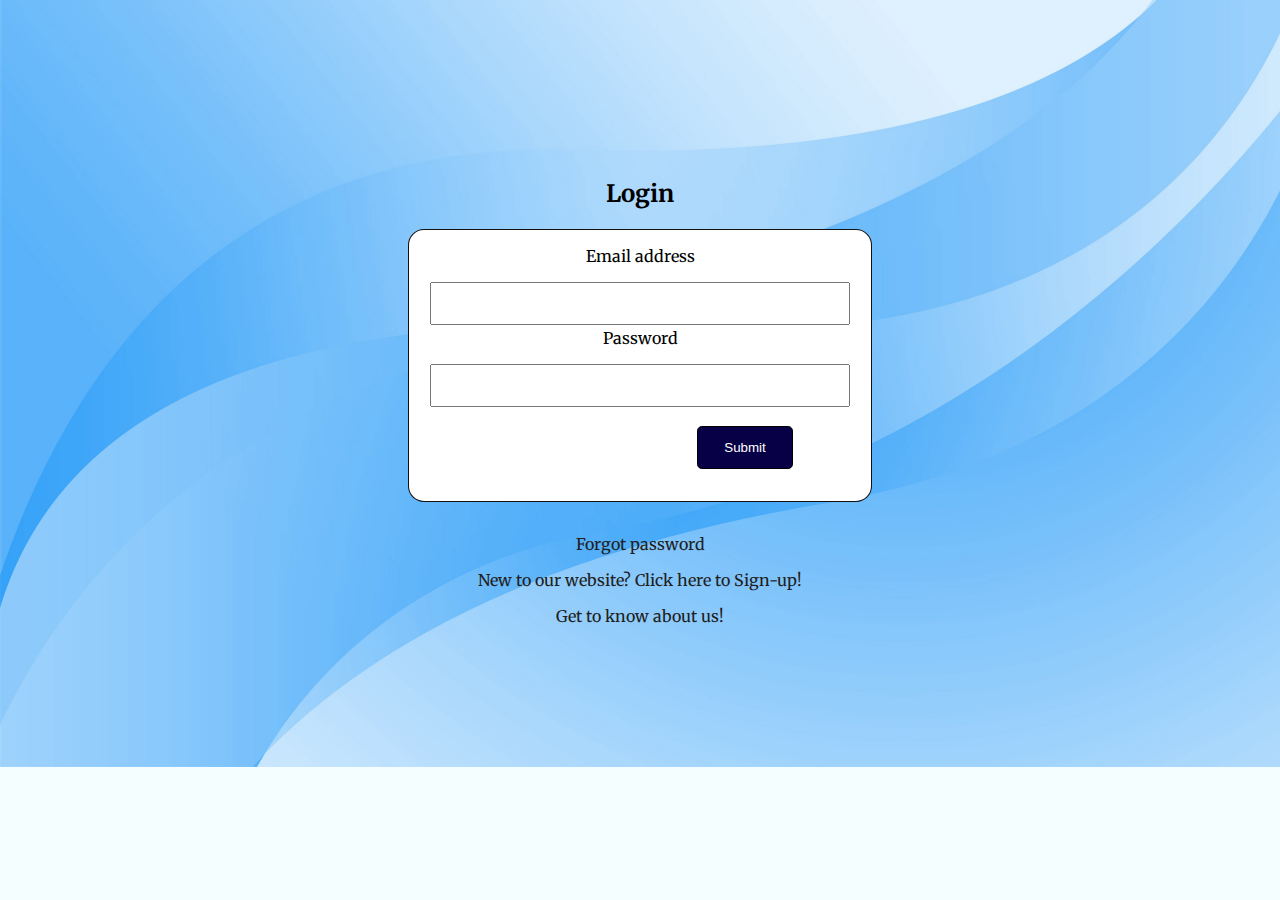
<file: login.html>
<!DOCTYPE html>
<html>
<head> 
<title> Notefy Login </title>
<style>
    body{
    font-family: 'Merriweather', serif;
    background-image: url("bg.jpg");
    background-position: center;
    background-repeat: no-repeat;
    background-size:cover;
    padding:150px 0 100px 0;
    }
</style>
<link rel="stylesheet" href="styles.css">
<link rel="preconnect" href="https://fonts.googleapis.com">
<link rel="preconnect" href="https://fonts.gstatic.com" crossorigin>
<link href="https://fonts.googleapis.com/css2?family=Merriweather:ital@1&display=swap" rel="stylesheet">
</head>
<body>
<div>
<div class="login" align="center">
<h2> Login</h2>
<form align="center" method="post" action="login.php">
    <div class="login-form">
        Email address  <br>
        <input type="email" name="email" required="required"> 
    </div>
    <div class="login-form">
        Password <br>
        <input type="password" name="password" required="required">
    </div>
<div class="btn" style="margin:1rem 10rem 1rem 17rem;">
     <button type="submit" value="submit" name="login_btn">Submit</button>
</div>
</form>
<div class="links-s-l"><a href="#"> Forgot password</a></div>
<div class="links-s-l"><a href="signup.html">New to our website? Click here to Sign-up!</a> </div>
<div class="links-s-l"><a href="index.html">Get to know about us!</a> </div>
</div>
</div>
</body>
</html>
</file>
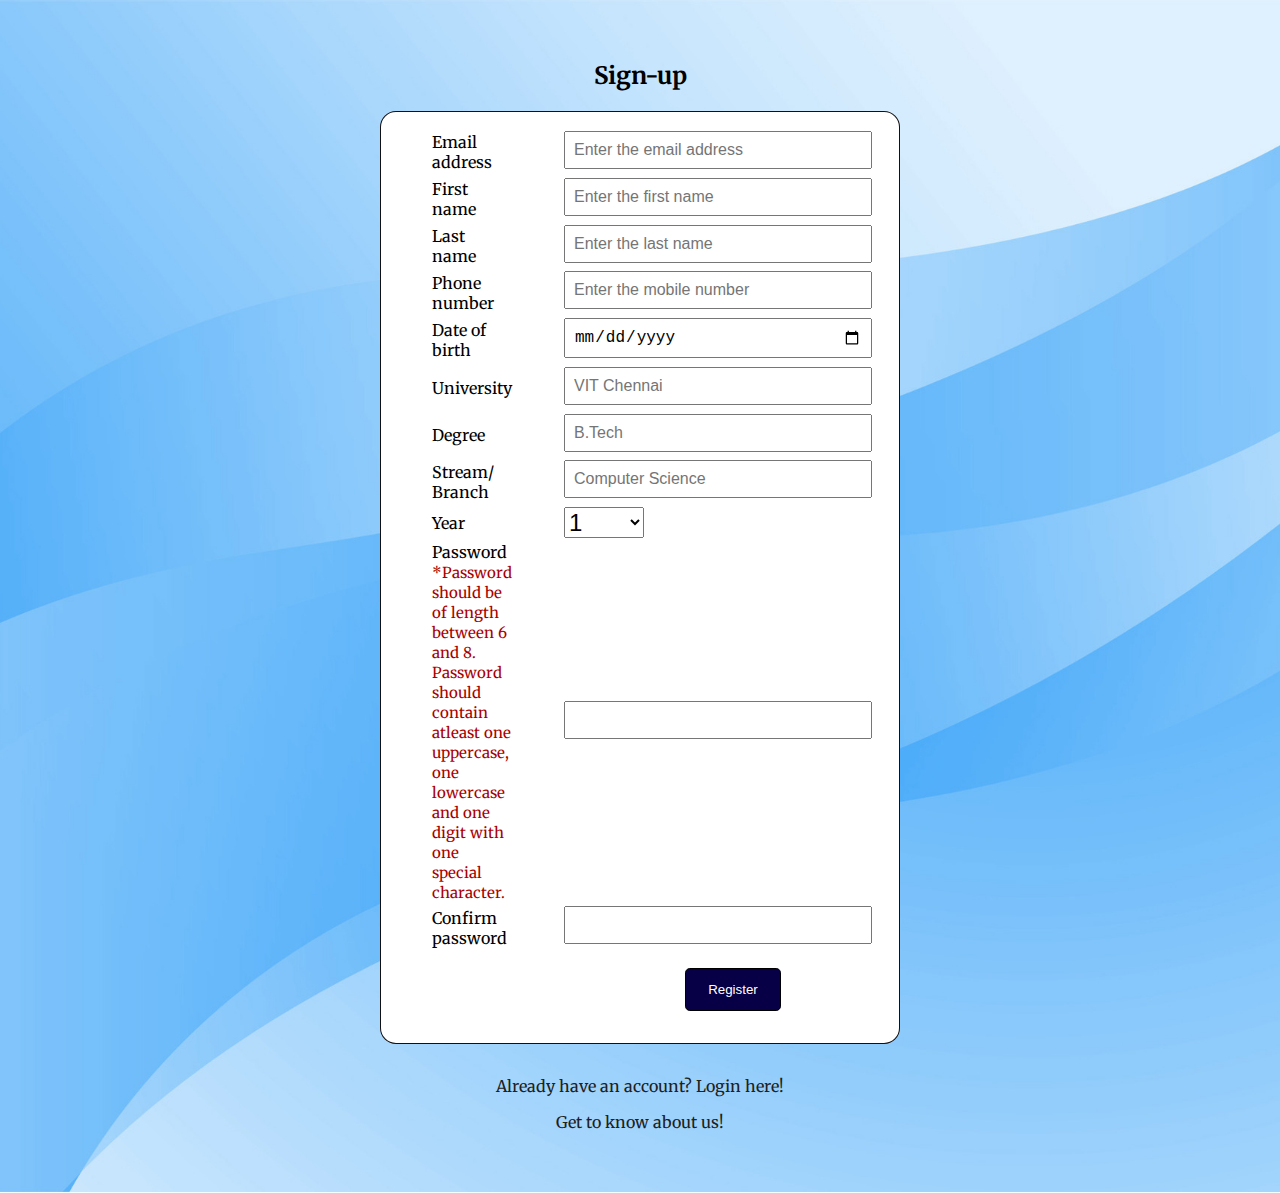
<file: signup.html>
<!DOCTYPE html>
<html>
<head> 
<title> Notefy Sign up </title>
<style>
    body{
    margin: 60px;
    font-family: 'Merriweather', serif;
    background-image: url("bg.jpg");
    background-position: center;
    background-repeat: no-repeat;
    background-size:cover;
    }
</style>
<link rel="stylesheet" href="styles.css">
<link rel="preconnect" href="https://fonts.googleapis.com">
<link rel="preconnect" href="https://fonts.gstatic.com" crossorigin>
<link href="https://fonts.googleapis.com/css2?family=Merriweather:ital@1&display=swap" rel="stylesheet">
</head>
<body>
    <script>
        function submit1(){
            var e=document.forms["signupform"]["email"].value;
            var fn=document.forms["signupform"]["fname"].value;
            var ln=document.forms["signupform"]["lname"].value;
            var ph=document.forms["signupform"]["phno"].value;
            var dob=document.forms["signupform"]["dob"].value;
            var uni=document.forms["signupform"]["university"].value;
            var deg=document.forms["signupform"]["degree"].value;
            var str=document.forms["signupform"]["stream"].value;
            var pass=document.forms["signupform"]["password"].value;
            var repass=document.forms["signupform"]["repassword"].value;
            if (e==""){
                alert("Please enter the email.");
                 return false;
            }
            if(!validateEmail(e)) {
                alert("Email address is not valid");
                return false;
            }
            if (fn==""){
                alert("Please enter the first name.");
                return false;
            }
            if(!validateName(fn)){
                alert("Name is not valid. Name cannot contain digits.");
                return false;
            }
            if (ln==""){
                alert("Please enter the last name.");
                return false;
            }
            if(!validateName(ln)){
                alert("Name is not valid. Name cannot contain digits.");
                return false;
            }
            if (ph==""){
                alert("Please enter the phone number.");
                return false;
            }
            if(!validatePhone(ph)){
                alert("Phone number is not valid.");
                return false;
            }
            if (dob==""){
                alert("Please enter the DOB.");
                return false;
            }
            if (uni==""){
                alert("Please enter the univeristy.");
                return false;
            }
            if (deg==""){
                alert("Please enter the degree.");
                return false;
            }
            if (str==""){
                alert("Please enter the stream.");
                return false;
            }
            if (pass==""){
                alert("Please enter the password.");
                return false;
            }
            if(!validatePassword(pass)){
                alert("*Password should be of length between 6 and 8. Password should contain atleast one uppercase, one lowercase and one digit with one special character.");
                return false;
            }
            if (repass==""){
                alert("Please enter the password again.");
                return false;
            }

        }
        function validatePhone(ph){
            let res =/^\d{10}$/;
            return res.test(ph); 
        }
        function validateEmail(email) {
            let res = /^\w+([\.-]?\w+)*@\w+([\.-]?\w+)*(\.\w{2,3})+$/;
            return res.test(email);
        }
        function validateName(name) {
            let res =/^[a-zA-Z .]+$/;
            return res.test(name);
        }
        function validatePassword(pass){
            let res=/^(?=.*\d)(?=.*[a-z])(?=.*[A-Z])(?=.*[^a-zA-Z0-9])(?!.*\s).{8,15}$/;
            return res.test(pass);
        }    
    </script>
<div>
<div class="signup"  align="center">
<h2> Sign-up</h2>
<form align="center"  name="signupform" onsubmit="return submit1()" method="post" action="signupdata.php">
<table align="center">
<tr>
<td> Email address </td> 
<td> <input type="email" name="email"  placeholder="Enter the email address"> </td>
</tr>
<tr>
<td>First name</td>
<td><input type="text" name="fname"  placeholder="Enter the first name"> </td>
</tr>
<tr>
<td> Last name </td> 
<td> <input type="text" name="lname"  placeholder="Enter the last name"> </td>
</tr>
<tr>
<td> Phone number </td>
<td> <input type="text" name="phno"  placeholder="Enter the mobile number"> </td>
</tr>
<tr>
<td> Date of birth </td>
<td> <input type="date" name="dob"  placeholder="Enter the date of birth"> </td>
</tr>
<tr>
<td> University</td>
<td> <input type="text" name="university" placeholder="VIT Chennai"> </td>
</tr>
<tr>
<td> Degree </td>
<td> <input type="text" name="degree"  placeholder="B.Tech"> </td>
</tr>
<tr>
<td> Stream/ Branch </td>
<td> <input type="text" name="stream"  placeholder="Computer Science"> </td>
</tr>
<tr>
<td> Year </td>
<td> <select id="year" name="year">
<option value="1"> 1 </option>
<option value="2"> 2 </option>
<option value="3"> 3 </option>
<option value="4"> 4 </option>
<option value="5"> 5 </option>
</select>
</td>
</tr>
<tr>
<td>Password <br>
<small>*Password should be of length between 6 and 8. Password should contain atleast one uppercase, one lowercase and one digit with one special character.</small> </td>
<td> <input type="password" name="password"> </td>
</tr>
<tr>
<td> Confirm password</td>
<td> <input type="password" name="repassword"> </td>
</tr>
</table>
<div class="btn" style="margin:1rem 20rem 1rem 16rem;">
    <button type="submit" id="signup_btn" name="signup_btn"> Register </button>
</div>
</form>
<div class="links-s-l"><a href="login.html">Already have an account? Login here!</a> </div>
<div class="links-s-l"><a href="homepage.html">Get to know about us!</a> </div>
</div>
</body>
</html>
</file>
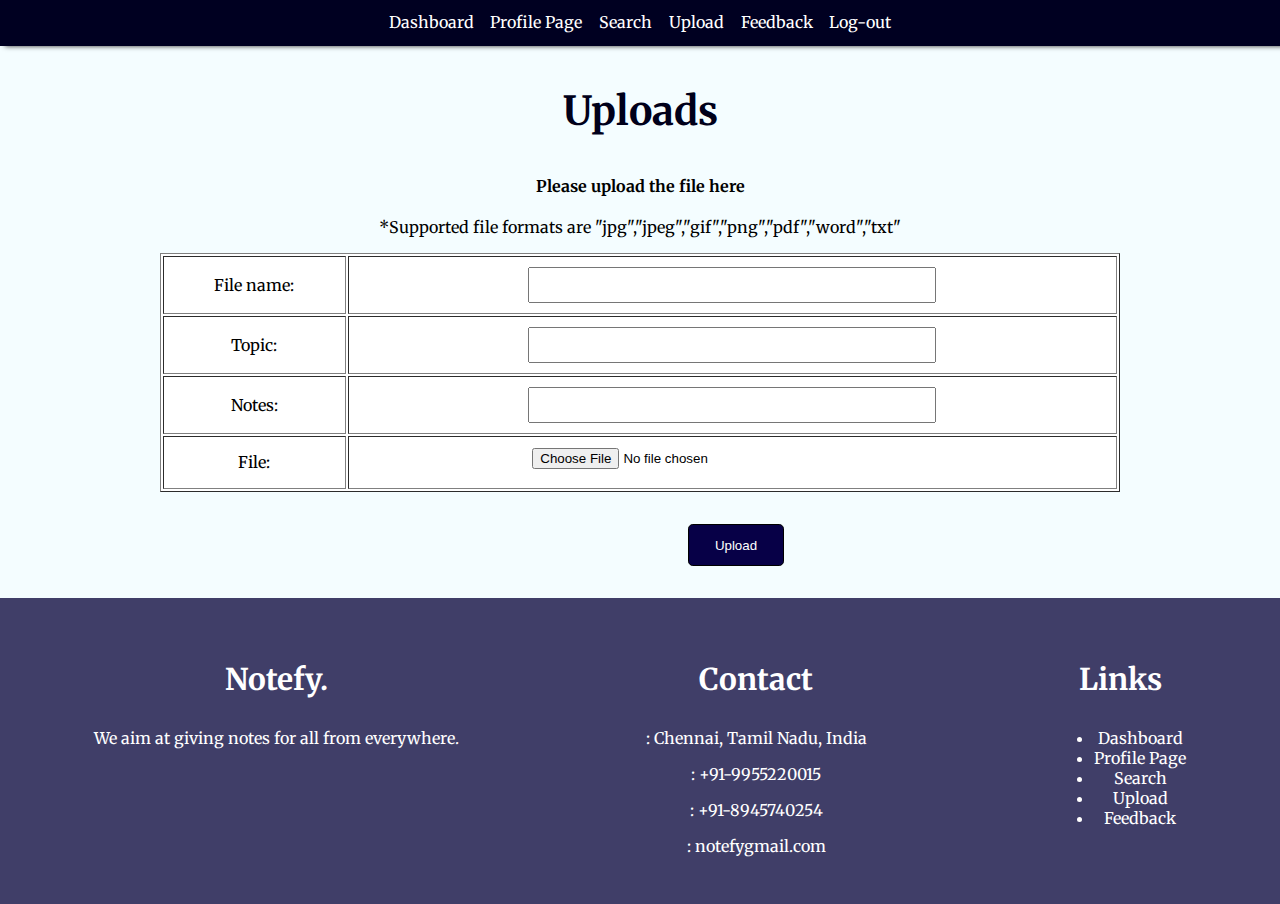
<file: upload.html>
<!DOCTYPE html>
<html>
<head> 
<title> Notefy Sign up </title>
<style>
    body{
            margin: 0px;
            text-align: center;

        }
    /* .margin-page{
        margin-bottom: 100px;
        margin-top: 100px;
    } */
    table{
        background-color: white;
    }
    td{
        padding:10px;
    }
    input{
        width: 400px;
        height:30px;
    }
</style>
<link rel="stylesheet" href="styles.css">
<link rel="preconnect" href="https://fonts.googleapis.com">
<link rel="preconnect" href="https://fonts.gstatic.com" crossorigin>
<link href="https://fonts.googleapis.com/css2?family=Merriweather:ital@1&display=swap" rel="stylesheet">
</head>
<body>
    <section>
        <div class="dashboard">
        <div class="nav">
        
           <!--<a href="homepage.html" class="logo">travel.</a>-->
        
           <nav class="navBar">
            <a href="dashboard.php" class="nav-item">Dashboard</a>
            <a href="profile.php" class="nav-item">Profile Page</a>
            <a href="search.php" class="nav-item">Search</a>
            <a href="upload.html" class="nav-item">Upload</a>
            <a href="feedbacks.php" class="nav-item">Feedback</a>
            <a href="logout.php" class="nav-item">Log-out</a>
         </nav>
        </section>
        <h3>Uploads</h3>
    <div class="margin-page">
    <h4> Please upload the file here</h4>
    <p> *Supported file formats are "jpg","jpeg","gif","png","pdf","word","txt"</p>
    <form method="post" action="uploads.php" enctype="multipart/form-data">
        <table align="center" border="1" style="width:75%">
            <tr>
                <td> File name: </td>
                <td><input type="text" name="filename"> </td> 
            </tr> 
            <tr> 
                <td>Topic:</td>
                <td> <input type="text" name="topic"></td>
            </tr>
            <tr>
                <td>Notes:</td> 
                <td><input type="text" name="notes"></td>
            </tr>
            <tr> 
                <td>File:</td>
                <td><input type="file" name="file"></td>
            </tr>
        </table>
        <div class="btn" style="margin:2rem 40rem 2rem 43rem;">
                <button type="submit" id="signup_btn" name="signup_btn">Upload</button>
        </div>
</form>
</div>
<!-- footer section starts  -->

<footer class="contact" id="contact">

    <div class="brand-details">
        <h3 class="brand-name">Notefy.</h3>
        <p class="detail">We aim at giving notes for all from everywhere.</p>
    </div>
    <div class="contact-details">
        <h3 class="contact-title">Contact</h3>
        <p><i class="fa fa-address-card"></i>: Chennai, Tamil Nadu, India</p>
        <p><i class="fa fa-phone"></i>: +91-9955220015</p>
        <p><i class="fa fa-phone"></i>: +91-8945740254</p>
        <p><i class="fa fa-envelope"></i>: notefygmail.com</p>
    </div>
    <div class="link-details">
        <h3 class="link-title">Links</h3>
        <ul>
            <li><a href="dashboard.php">Dashboard</a></li>
            <li><a href="profile.php">Profile Page</a></li>
            <li><a href="search.php">Search</a></li>
            <li><a href="upload.html">Upload</a></li>
            <li><a href="feedbacks.php">Feedback</a></li>
        </ul>
    </div>

</footer>

<!-- footer section ends -->
</body>
</html>
</file>
<file: styles.css>
/*general*/
body{
    text-align: center;
    font-family: Merriweather;
    background-color:#f4fdff;
}
.btn{
    text-align: center;
    width: 30px; 
    margin:1rem  20rem 1rem 20rem;
}
.btn button{
    background-color:rgb(7, 0, 71);
    width:6rem;
    color:white;
    padding:0.8rem;
    border: 0.08rem solid black;
    border-radius: 0.3rem;
}
.btn input{
    background-color:rgb(7, 0, 71);
    color:rgb(231, 231, 231);
    padding:0.8rem;
    border: 0.08rem solid black;
    border-radius: 0.3rem;
    width:5rem;
}
.btn button:hover{
    background-color: rgb(15, 0, 148);
    cursor: pointer;

}
.btn button a{
    text-decoration: none;
    color:white;
}

h3{
    color: rgb(0, 0, 26);
    font-size: 40px;
}
/*header-footer*/

.navbar{
    margin-top: 0px;
    margin: 0px auto;
    background-color: rgb(170, 170, 246);
    color: #efffed;
    display: block;
}

@media (max-width: 850px){
    .navbar{
        padding: 0.5rem 0.5rem 0.5rem 20rem;
    }
}

@media (min-width: 850px){
    .navbar{
        padding: 0.5rem 0.5rem 0.5rem 60rem;
    }
}

.navBar{
    margin-top: 0px;
    margin: 0px auto;
    background-color: rgb(0, 0, 33);
    color: #efffed;
    padding: 0.8rem 0.5rem 0.8rem 0.5rem;
    display: block;
    box-shadow: 5px 0px 5px rgb(44, 44, 44);
}

.nav-item{
    padding: 0.4rem;
    color: #fff;
    text-decoration: none;
}

.nav-link{
    text-decoration: none;
    color: black;
}

footer{
    padding: 15px;
    margin: 20px 0px 0px 0px;
    font-size: medium;
    text-align: center;
    background-color: #736790c7;
    color: white;
}
footer h3{
    color:white;
    font-size: 30px;
}
#about-us{
    margin: 10px 0px;
    padding: 10px;
}
#about-us h3{
    text-align: center;
    font-size: 130%;
}
#about-us p{
    text-align: center;
}

.contact{
    padding: 2rem 0;
    margin-top: 1.5rem;
    background-color: #201c4ed9;
    color: white;
    display: flex;
    flex-wrap: wrap;
    justify-content: space-around;
}

.link-details a{
    text-decoration: none;
    color: white;
}

.link-details a:hover{
    text-decoration: none;
    color: white;
}

/*homepage*/

.welcome{
    margin: auto;
    background-color: rgb(0, 0, 26);
    padding: 5rem 5rem 5rem 5rem;
    color: white;
}
#welcome-text{
    font-size: 150%;
    text-align: center;
    padding: 10px;
}
#welcome-image{
    padding: 15px 20px;
}
dl{
    padding: 10px;
}
dt{
    padding: 8px;
}
dd{
    padding: 5px;
}
.btn-home{
    background-color: rgba(205, 243, 251, 0.934);
    border: 1px rgb(210, 253, 239);
    font-family: Merriweather;
    font-size: large;
}

/*login*/

.login form{
    border-style:solid;
    border-width: 0.09rem;
    border-color:rgba(5, 0, 0, 0.939);
    border-radius: 1rem;
    padding: 1rem 1rem 1rem 1rem ;
    margin:0 25rem 2rem 25rem;
    background-color: rgb(255, 255, 255);
    text-align:center;
}
.login input{
    font-size: 20px; 
    padding:0.5rem;
    width:25rem;
    margin: 1rem 0 0.2rem 0;
    
}
.login a{
    color: rgb(32, 32, 32);
    text-decoration: none;
}
.login a:hover{
    font-style: italic;
    color:rgba(255, 0, 76, 0.651);
    text-decoration: underline;
}
.login a:visited{
    font-style: italic;
    color:rgb(149, 0, 62);
}

/*signup*/
.signup body{
    background-image: url("bg.png");
    background-position: center;
    background-repeat: no-repeat;
    background-size:cover;
}
.signup form{
    border-style:solid;
    border-width: 0.09rem;
    border-color:rgba(5, 0, 0, 0.939);
    border-radius: 1rem;
    padding: 1rem 3rem 1rem 3rem ;
    margin:0 20rem 2rem 20rem;
    background-color: rgb(255, 255, 255);
    text-align: left;
}
.signup input{
    font-size: 1rem; 
    padding:0.5rem;
    width:18rem;
    margin-left:3rem;
    margin-bottom:0.3rem;
}
.signup select{
    font-size: 1rem; 
    width:5rem;
    margin-left:3rem;
}
.signup small{
    font-size: 15px;
    color:rgb(67, 66, 66)
}
.signup select{
    font-size: 1.5rem;
}
.signup a{
    color: rgb(32, 32, 32);
    text-decoration: none;
}
.signup a:hover{
    font-style: italic;
    color:rgba(255, 0, 76, 0.651);
    text-decoration: underline;
}
.signup a:visited{
    font-style: italic;
    color:rgb(149, 0, 62);
}

.signup small{
    color:rgb(168, 0, 0);
}

.edit form{
    border-style:solid;
    border-width: 0.09rem;
    border-color:rgba(5, 0, 0, 0.939);
    border-radius: 1rem;
    padding: 1rem 3rem 1rem 3rem ;
    margin:0 20rem 2rem 20rem;
    background-color: rgb(255, 255, 255);
    text-align: left;
}
.edit input{
    font-size: 1rem; 
    padding:0.5rem;
    
}
.edit small{
    font-size: 15px;
    color:rgb(67, 66, 66)
}
.edit select{
    font-size: 1.5rem;
}
.edit a{
    color: rgb(32, 32, 32);
    text-decoration: none;
}
.edit a:hover{
    font-style: italic;
    color:rgba(255, 0, 76, 0.651);
    text-decoration: underline;
}
.edit a:visited{
    font-style: italic;
    color:rgb(149, 0, 62);
}

.edit small{
    color:rgb(168, 0, 0);
}

/*signup-login*/
.links-s-l{
    margin:1rem 0 0 0;
}

/*dashboard*/

.dashboard button{
    background-color: rgb(0, 14, 58);
    text-decoration: none;
    padding: 1rem;
    border:0.1rem solid black;
    margin-bottom:2rem;
    cursor:pointer;
    width:13rem;
}
.dashboard a{
    text-decoration: none;
    color:white;
}
#home{
    padding:3rem;
}

/*feedback*/
.developer
{ 
    text-align: center;    
     margin-bottom:0%;    
    color: white;     
    font-size: 25px;     
    font-family: cursive;    
     background: black; 
  
    } 
    
    #styleit
    {   
        font-family: cursive;    
         text-align: center;    
          font-size: 20px;     
          color: black; 
        } 
#table
{  
      font-family: cursive;     
      font-size: 20px;    
       border-color: black;     
       table-layout: auto;   
       width: 50%;   
        color: black;
      }
.container
{
  text-align: center;    
     margin-bottom:0%; 
     margin-top:5%;   
    color:black;     
    font-size: 25px;     
    font-family: cursive;    
    
}
</file>
